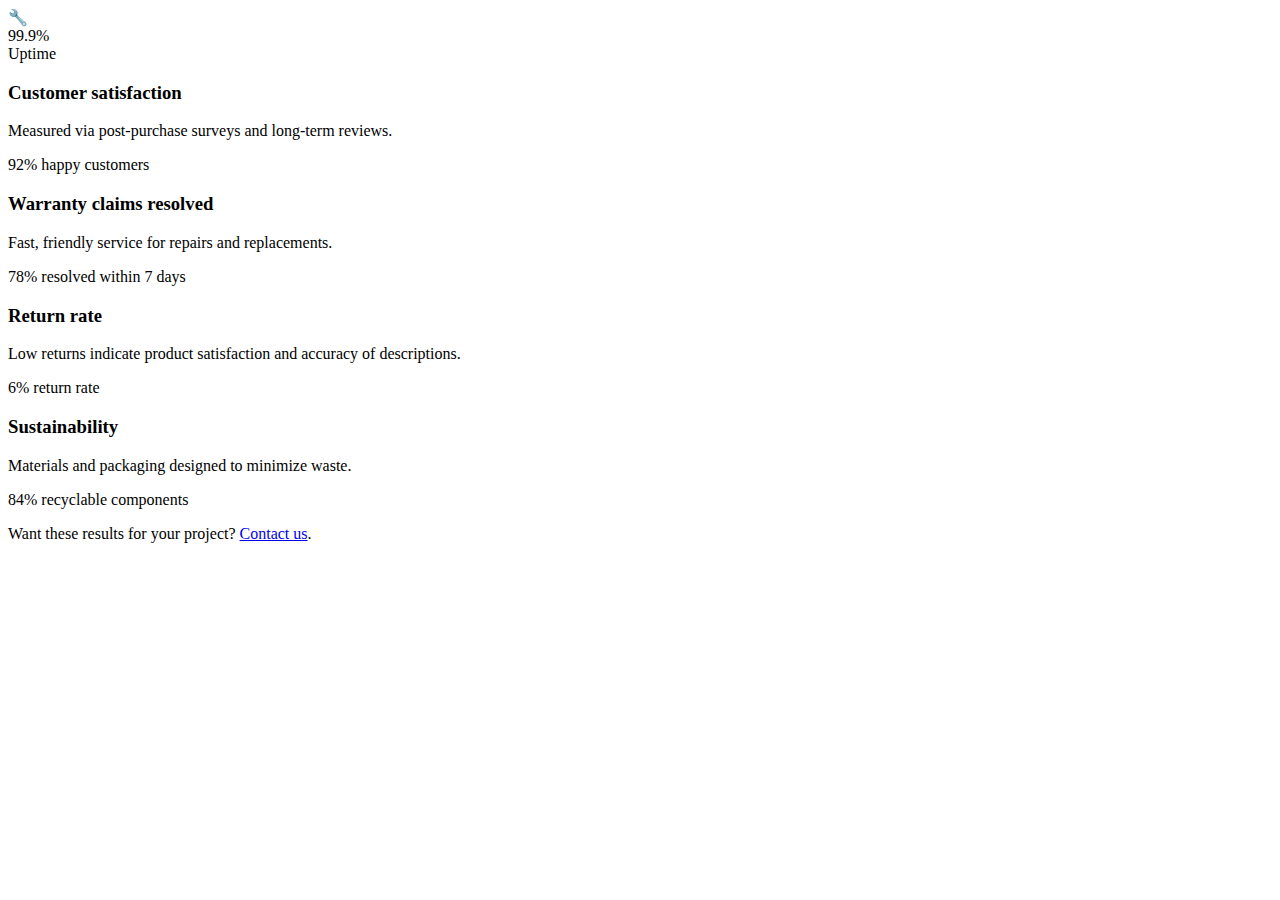
<file: headphones/2-index.html>
<!doctype html>
</article>


<article class="kpi-card">
<div class="kpi-icon" aria-hidden="true">🔧</div>
<div class="kpi-content">
<div class="kpi-number">99.9%</div>
<div class="kpi-label">Uptime</div>
</div>
</article>
</div>


<!-- Detailed results grid (reuse components like cards) -->
<div class="results-grid">
<div class="result-card">
<h3 class="result-title">Customer satisfaction</h3>
<p class="result-desc">Measured via post-purchase surveys and long-term reviews.</p>
<div class="progress">
<div class="progress-bar" style="--pct: 92%" aria-valuenow="92" aria-valuemin="0" aria-valuemax="100"></div>
</div>
<div class="result-meta">92% happy customers</div>
</div>


<div class="result-card">
<h3 class="result-title">Warranty claims resolved</h3>
<p class="result-desc">Fast, friendly service for repairs and replacements.</p>
<div class="progress">
<div class="progress-bar" style="--pct: 78%" aria-valuenow="78" aria-valuemin="0" aria-valuemax="100"></div>
</div>
<div class="result-meta">78% resolved within 7 days</div>
</div>


<div class="result-card">
<h3 class="result-title">Return rate</h3>
<p class="result-desc">Low returns indicate product satisfaction and accuracy of descriptions.</p>
<div class="progress">
<div class="progress-bar" style="--pct: 6%" aria-valuenow="6" aria-valuemin="0" aria-valuemax="100"></div>
</div>
<div class="result-meta">6% return rate</div>
</div>


<div class="result-card">
<h3 class="result-title">Sustainability</h3>
<p class="result-desc">Materials and packaging designed to minimize waste.</p>
<div class="progress">
<div class="progress-bar" style="--pct: 84%" aria-valuenow="84" aria-valuemin="0" aria-valuemax="100"></div>
</div>
<div class="result-meta">84% recyclable components</div>
</div>
</div>


</div>
</section>


<!-- Small CTA / footer note so the page looks complete -->
<footer class="site-footer">
<div class="container">
<p>Want these results for your project? <a href="#">Contact us</a>.</p>
</div>
</footer>
</main>
</body>
</html>
</file>
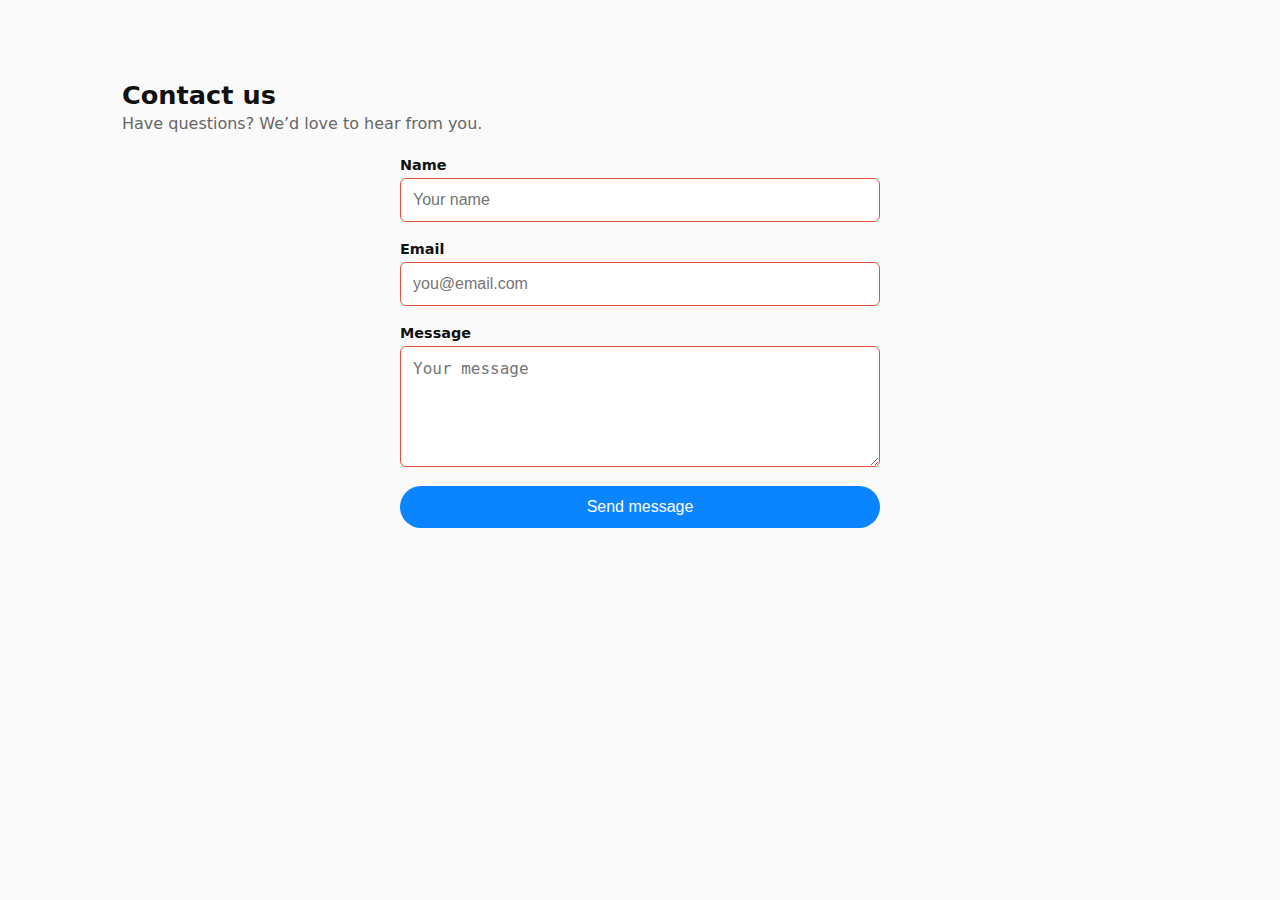
<file: headphones/3-index.html>
<!doctype html>
<html lang="en">
<head>
<meta charset="utf-8" />
<meta name="viewport" content="width=device-width, initial-scale=1" />
<title>Headphones — Contact</title>
<link rel="stylesheet" href="3-styles.css" />
</head>
<body>


<main class="page">


<!-- Contact section -->
<section id="contact" class="section contact">
<div class="container">
<h2 class="section-title">Contact us</h2>
<p class="section-subtitle">Have questions? We’d love to hear from you.</p>


<form class="contact-form" action="#" method="post" novalidate>


<div class="form-group">
<label for="name">Name</label>
<input type="text" id="name" name="name" required minlength="2" placeholder="Your name" />
</div>


<div class="form-group">
<label for="email">Email</label>
<input type="email" id="email" name="email" required placeholder="you@email.com" />
</div>


<div class="form-group">
<label for="message">Message</label>
<textarea id="message" name="message" rows="5" required minlength="10" placeholder="Your message"></textarea>
</div>


<button type="submit" class="btn primary">Send message</button>


</form>
</div>
</section>


</main>
</body>
</html>
</file>
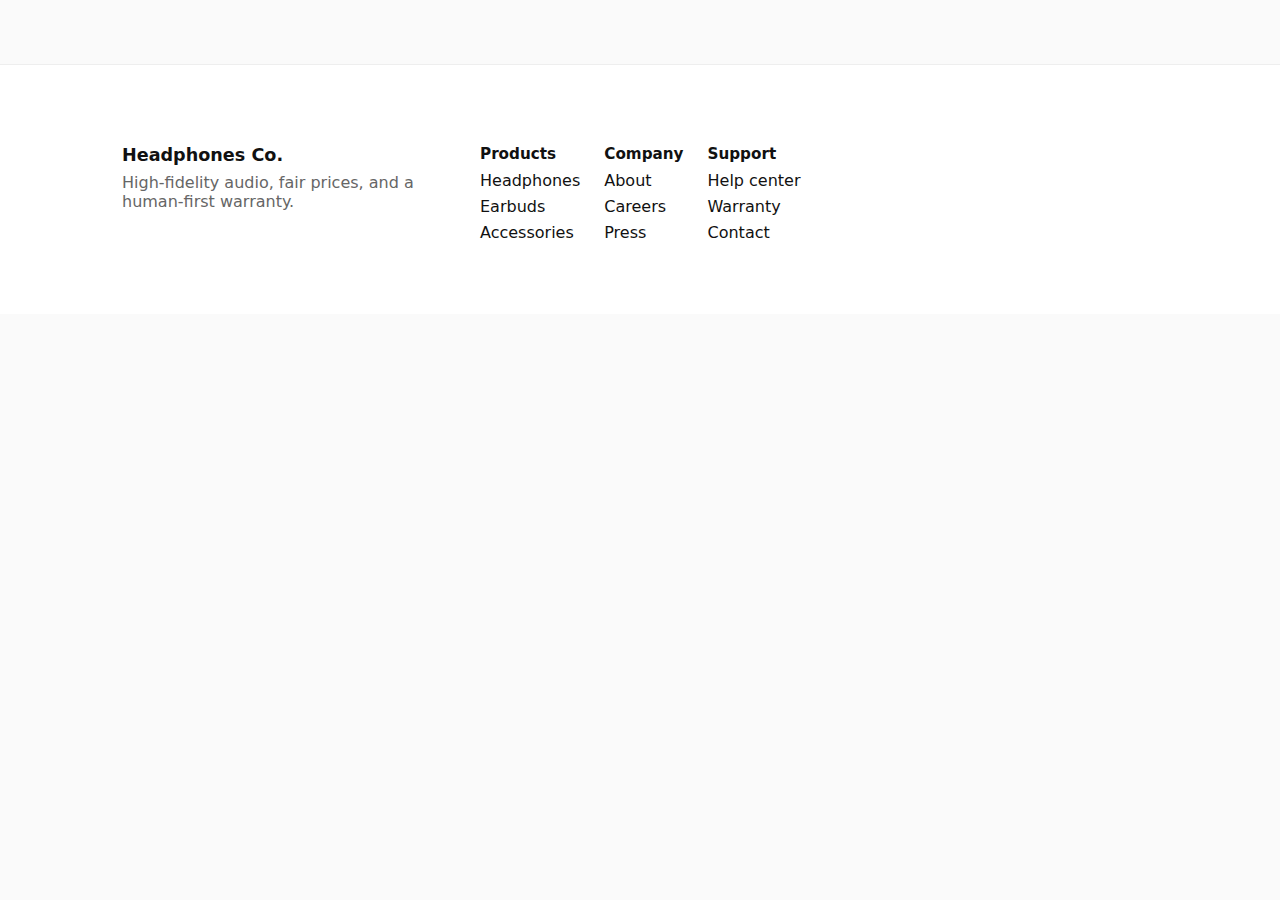
<file: headphones/4-index.html>
<!doctype html>
<html lang="en">
<head>
<meta charset="utf-8" />
<meta name="viewport" content="width=device-width, initial-scale=1" />
<title>Headphones — Footer</title>
<link rel="stylesheet" href="4-styles.css" />
</head>
<body>


<!-- Page content (copy your previous sections above here) -->
<main class="page">
<div class="container">
<h1 class="visually-hidden">Headphones — Demo page</h1>
<!-- ... previous sections copied here ... -->
</div>
</main>


<!-- Footer -->
<footer class="site-footer">
<div class="container footer-grid">


<div class="footer-brand">
<h3 class="brand">Headphones Co.</h3>
<p class="brand-desc">High-fidelity audio, fair prices, and a human-first warranty.</p>
</div>


<nav class="footer-nav" aria-label="Footer Navigation">
<div class="nav-col">
<h4>Products</h4>
<ul>
<li><a href="#">Headphones</a></li>
<li><a href="#">Earbuds</a></li>
<li><a href="#">Accessories</a></li>
</ul>
</div>


<div class="nav-col">
<h4>Company</h4>
<ul>
<li><a href="#">About</a></li>
<li><a href="#">Careers</a></li>
<li><a href="#">Press</a></li>
</ul>
</div>


<div class="nav-col">
<h4>Support</h4>
<ul>
<li><a href="#">Help center</a></li>
<li><a href="#">Warranty</a></li>
<li><a href="#">Contact</a></li>
</ul>
</div>
</nav>
</html>
</file>
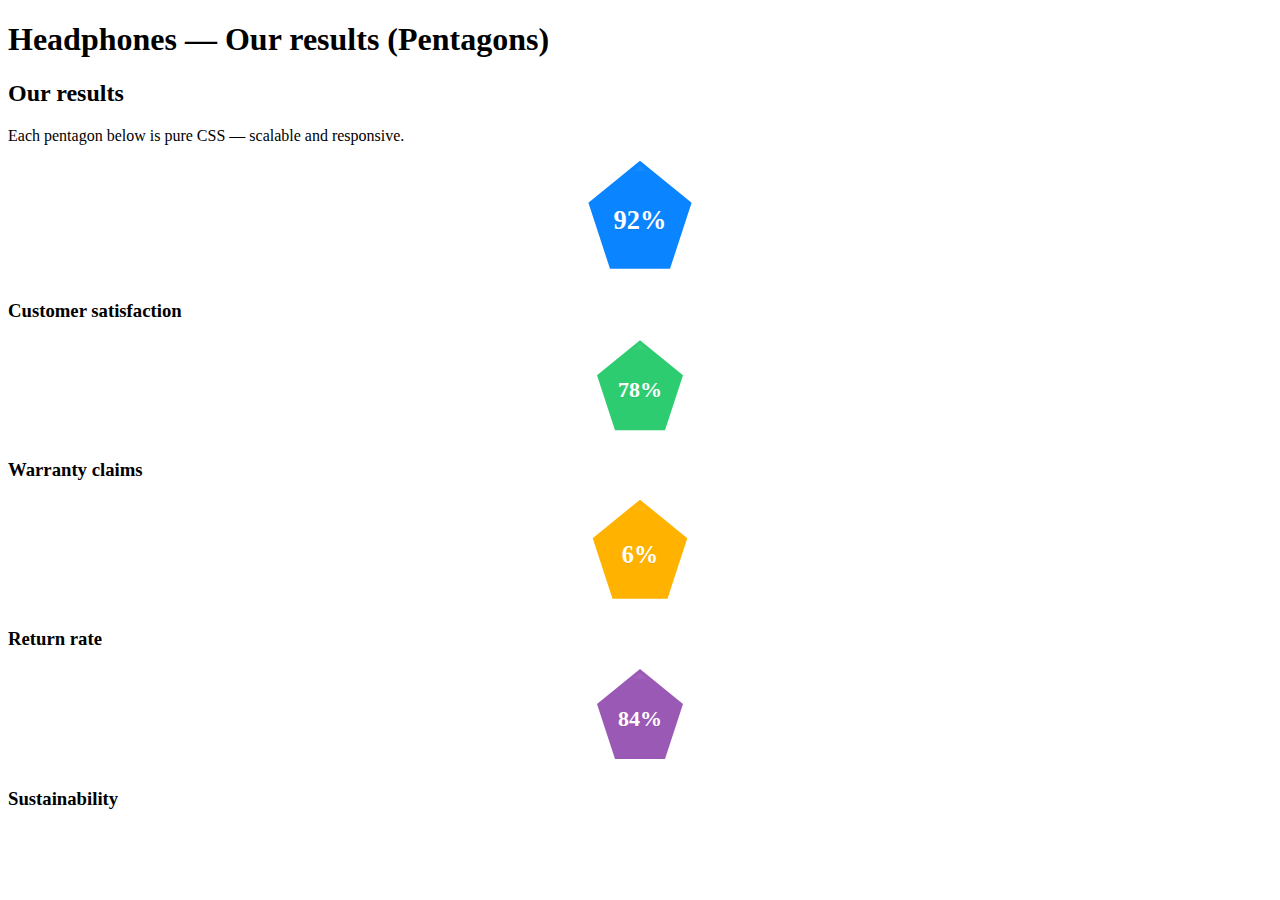
<file: headphones/6-index.html>
<!doctype html>
<html lang="en">
<head>
<meta charset="utf-8" />
<meta name="viewport" content="width=device-width, initial-scale=1" />
<title>Headphones — Our results (Pentagons)</title>
<link rel="stylesheet" href="6-styles.css">
</head>
<body>
<main class="page">
<header class="container">
<h1>Headphones — Our results (Pentagons)</h1>
</header>


<section id="our-results" class="section container">
<h2 class="section-title">Our results</h2>
<p class="section-subtitle">Each pentagon below is pure CSS — scalable and responsive.</p>


<div class="pentagon-row">
<!-- pentagon card 1 -->
<article class="result-card">
<div class="pentagon" style="--size:120px; --bg:#0a84ff;">
<div class="pentagon-center">92%</div>
</div>
<h3>Customer satisfaction</h3>
</article>


<!-- pentagon card 2 -->
<article class="result-card">
<div class="pentagon" style="--size:100px; --bg:#2ecc71;">
<div class="pentagon-center">78%</div>
</div>
<h3>Warranty claims</h3>
</article>


<!-- pentagon card 3 -->
<article class="result-card">
<div class="pentagon" style="--size:110px; --bg:#ffb300;">
<div class="pentagon-center">6%</div>
</div>
<h3>Return rate</h3>
</article>


<!-- pentagon card 4 -->
<article class="result-card">
<div class="pentagon" style="--size:100px; --bg:#9b59b6;">
<div class="pentagon-center">84%</div>
</div>
<h3>Sustainability</h3>
</article>
</div>


</section>
</main>
</body>
</html>
</file>
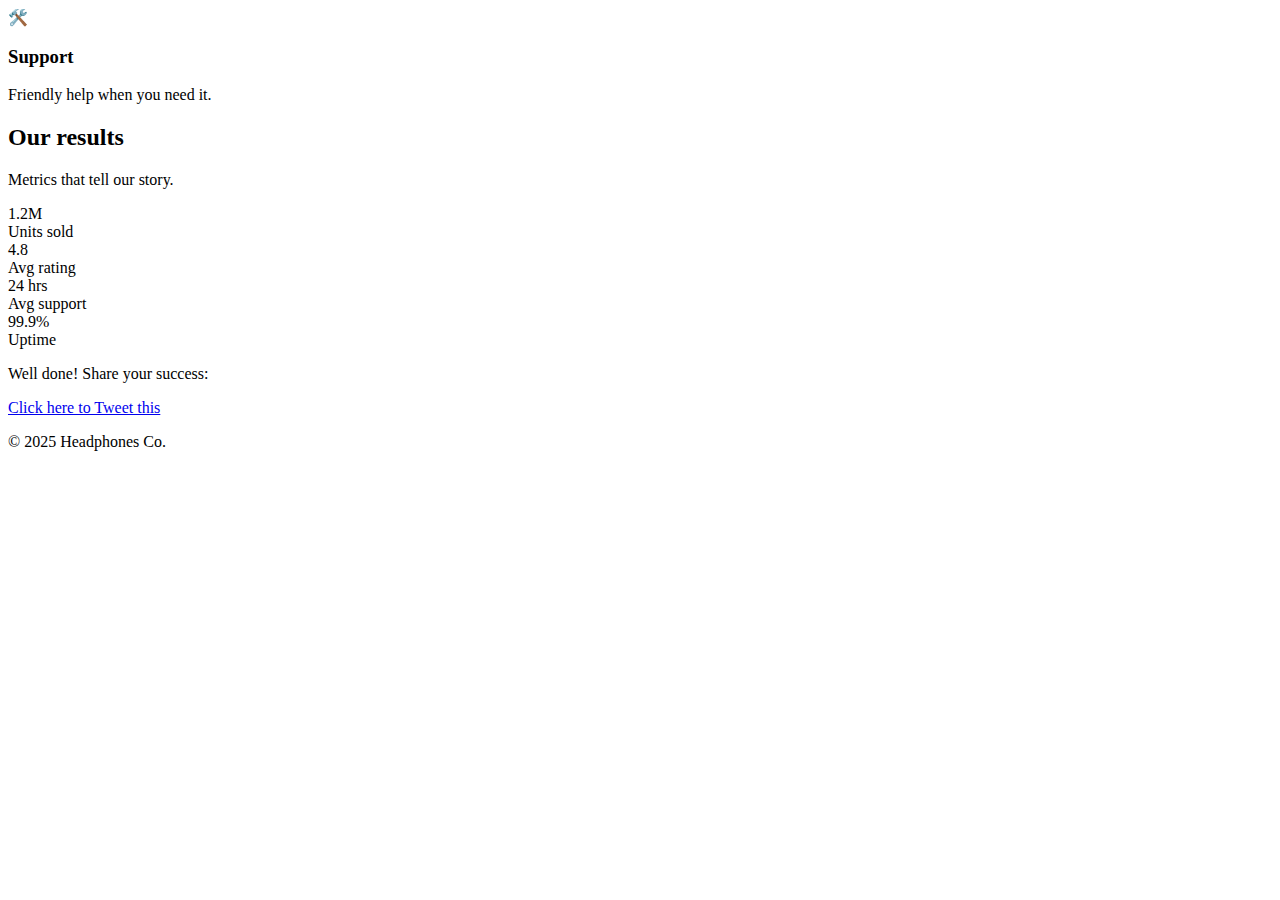
<file: headphones/7-index.html>
<!doctype html>
</article>


<article class="item-card animate-hover animate-once-2">
<div class="item-icon">🛠️</div>
<h3>Support</h3>
<p>Friendly help when you need it.</p>
</article>
</div>
</section>


<!-- Our results -->
<section id="our-results" class="section container">
<h2 class="section-title">Our results</h2>
<p class="section-subtitle">Metrics that tell our story.</p>


<div class="results-row items-row">
<article class="kpi animate-hover animate-bounce">
<div class="kpi-number">1.2M</div>
<div class="kpi-label">Units sold</div>
</article>


<article class="kpi animate-hover animate-rotate">
<div class="kpi-number">4.8</div>
<div class="kpi-label">Avg rating</div>
</article>


<article class="kpi animate-hover animate-scale">
<div class="kpi-number">24 hrs</div>
<div class="kpi-label">Avg support</div>
</article>


<article class="kpi animate-hover animate-opacity">
<div class="kpi-number">99.9%</div>
<div class="kpi-label">Uptime</div>
</article>
</div>
</section>


<!-- Tweet CTA -->
<section class="container section">
<p class="share">Well done! Share your success:</p>
<a class="tweet" href="https://twitter.com/intent/tweet?text=I%20completed%20the%20ALX%20FE%20HTML%20%26%20CSS%20block%20%F0%9F%8F%86%20%23ALX%20%23Frontend%20%23HTML%20%23CSS" target="_blank" rel="noopener noreferrer">Click here to Tweet this</a>
</section>


<footer class="site-footer">
<div class="container">
<p class="muted">© 2025 Headphones Co.</p>
</div>
</footer>
</main>
</body>
</html>
</file>
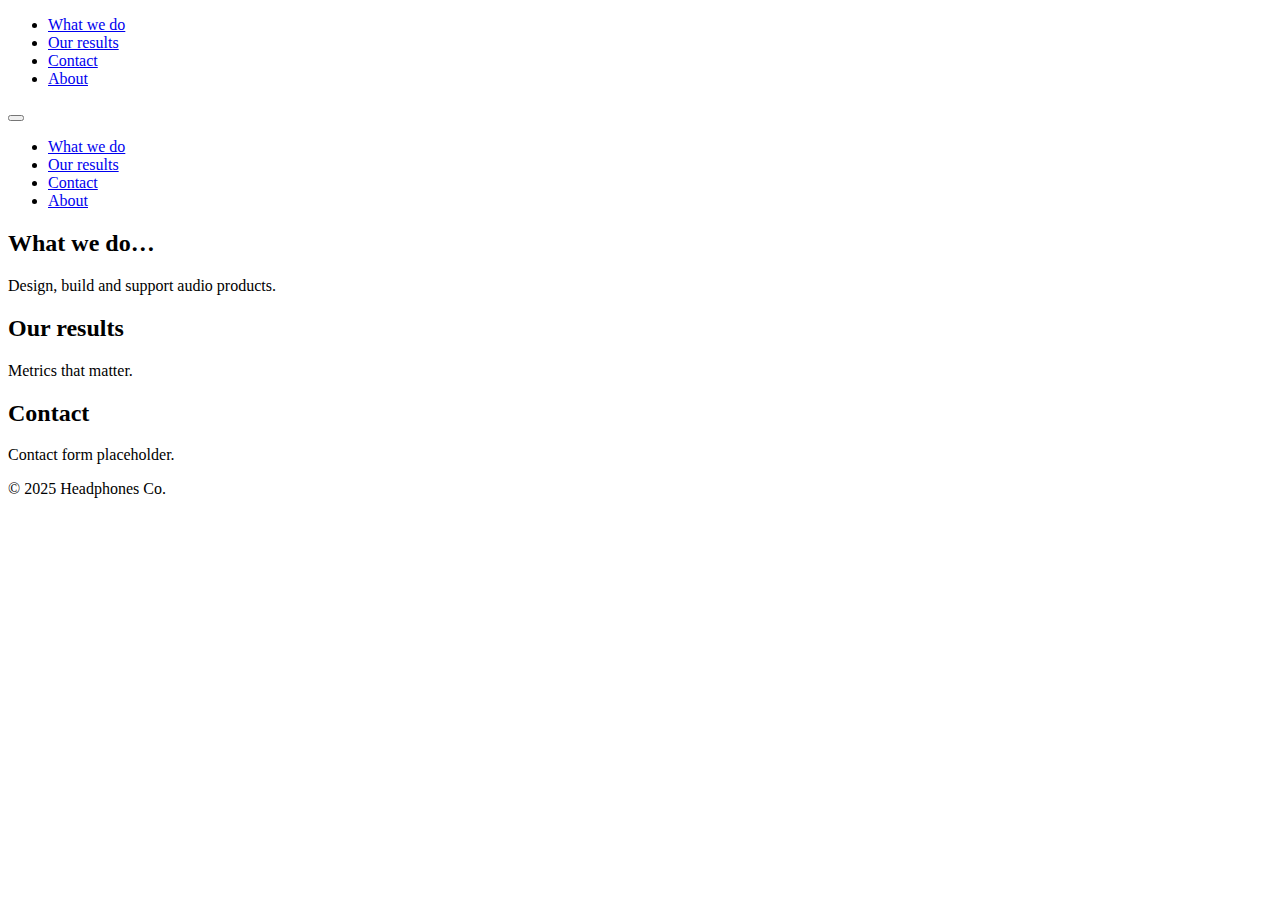
<file: headphones/8-index.html>
<!doctype html>
<ul class="nav-list">
<li><a href="#what-we-do">What we do</a></li>
<li><a href="#our-results">Our results</a></li>
<li><a href="#contact">Contact</a></li>
<li><a href="#footer">About</a></li>
</ul>
</nav>


<!-- Hamburger button (visible on small screens) -->
<button id="hamburger" class="hamburger" aria-label="Open menu" aria-controls="mobile-menu" aria-expanded="false">
<span class="hamburger-bar"></span>
<span class="hamburger-bar"></span>
<span class="hamburger-bar"></span>
</button>
</div>


<!-- Mobile menu (cloned links, toggled via JS) -->
<div id="mobile-menu" class="mobile-menu" aria-hidden="true">
<ul class="mobile-nav-list">
<li><a href="#what-we-do">What we do</a></li>
<li><a href="#our-results">Our results</a></li>
<li><a href="#contact">Contact</a></li>
<li><a href="#footer">About</a></li>
</ul>
</div>
</header>


<main>
<!-- Copy your page sections here (short placeholders for demo) -->
<section id="what-we-do" class="section container">
<h2>What we do…</h2>
<p>Design, build and support audio products.</p>
</section>


<section id="our-results" class="section container">
<h2>Our results</h2>
<p>Metrics that matter.</p>
</section>


<section id="contact" class="section container">
<h2>Contact</h2>
<p>Contact form placeholder.</p>
</section>


<footer id="footer" class="site-footer container">
<p>© 2025 Headphones Co.</p>
</footer>
</main>


<script src="8-script.js"></script>
</body>
</html>
</file>
<file: headphones/3-styles.css>
/* Base styles reused */
*{box-sizing:border-box}
body{margin:0;font-family:system-ui,Segoe UI,Arial;background:#fafafa;color:#111}
.container{max-width:1100px;margin:0 auto;padding:2rem}
.section{padding:3rem 0}
.section-title{margin:0;font-size:1.6rem}
.section-subtitle{margin:.25rem 0 1.5rem;color:#666}


/* Contact form */
.contact-form{max-width:480px;margin:auto;display:flex;flex-direction:column;gap:1.2rem}


.form-group{display:flex;flex-direction:column;gap:.3rem}
label{font-size:.9rem;font-weight:600}


input, textarea{
padding:.75rem;
font-size:1rem;
border:1px solid #ccc;
border-radius:6px;
transition:border-color .2s, box-shadow .2s;
}


input:focus, textarea:focus{
outline:none;
border-color:#0a84ff;
box-shadow:0 0 0 3px rgba(10,132,255,.15);
}


/* Validation feedback */
input:invalid, textarea:invalid{border-color:#e5533d}
input:valid, textarea:valid{border-color:#2ecc71}


/* Button */
.btn{
padding:.75rem 1.25rem;
border:none;
border-radius:999px;
background:#0a84ff;
color:#fff;
font-size:1rem;
cursor:pointer;
transition:transform .2s, box-shadow .2s;
}
.btn:hover{transform:translateY(-2px);box-shadow:0 6px 20px rgba(0,0,0,.15)}


/* Small animation */
.contact-form{animation:fadeUp .6s ease}
@keyframes fadeUp{
from{opacity:0;transform:translateY(16px)}
to{opacity:1;transform:translateY(0)}
}


@media(max-width:500px){
.container{padding:1rem}
}
</file>
<file: headphones/4-styles.css>
/* 4-styles.css — Footer styles (desktop + mobile)
Reuse variables and base styles from your previous CSS.
*/


:root{
--container-width:1100px;
--bg:#fafafa;
--card:#fff;
--muted:#666;
--accent:#0a84ff;
--radius:10px;
}
*{box-sizing:border-box}
body{font-family:system-ui,Segoe UI,Arial,sans-serif;margin:0;background:var(--bg);color:#111}
.container{max-width:var(--container-width);margin:0 auto;padding:2rem}
.visually-hidden{position:absolute!important;height:1px;width:1px;overflow:hidden;clip:rect(1px,1px,1px,1px);white-space:nowrap;border:0;padding:0;margin:-1px}


/* Footer layout */
.site-footer{background:var(--card);border-top:1px solid #eee;padding:3rem 0 2rem}
.footer-grid{display:grid;grid-template-columns:1fr 1fr 320px;gap:2rem;align-items:start}
.footer-brand .brand{margin:0;font-size:1.1rem}
.brand-desc{color:var(--muted);margin:.5rem 0 0}


.footer-nav{display:flex;gap:1.5rem}
.nav-col h4{margin:0 0 .5rem;font-size:.95rem}
.nav-col ul{list-style:none;padding:0;margin:0}
.nav-col li{margin:0 0 .45rem}
.nav-col a{color:inherit;text-decoration:none}
.nav-col a:hover{text-decoration:underline}


.footer-actions h4{margin:0 0 .4rem}
.small{color:var(--muted);font-size:.95rem;margin:0 0 .6rem}
.newsletter{display:flex;gap:.5rem;align-items:center}
.newsletter input{flex:1;padding:.6rem;border:1px solid #ddd;border-radius:8px}
.btn{background:var(--accent);color:#fff;border:none;padding:.6rem .9rem;border-radius:999px;cursor:pointer}
.btn.small{padding:.5rem .8rem;font-size:.95rem}
.social{display:flex;gap:.6rem;margin-top:.8rem}
.social-link{font-size:.95rem;color:var(--muted);text-decoration:none}
.social-link:hover{text-decoration:underline}


.footer-bottom{border-top:1px solid #f0f0f0;padding-top:1rem;margin-top:1.5rem}
.footer-bottom p{margin:0;color:var(--muted);font-size:.95rem;text-align:center}


/* Responsive: stack columns on small screens */
@media (max-width:820px){
.footer-grid{grid-template-columns:1fr;}
.footer-actions{order:3}
.footer-nav{order:2;flex-wrap:wrap}
}


@media (max-width:480px){
.container{padding:1rem}
.newsletter{flex-direction:column;align-items:stretch}
.newsletter input{width:100%}
.btn.small{width:100%}
.social{justify-content:flex-start}
}
</file>
<file: headphones/6-styles.css>
/* Base page */


/* PENTAGON
Implementation using clip-path (polygon) and CSS variables.
- --size controls the width & height (keeps square box)
- --bg sets fill color
*/
.pentagon{
--s: var(--size, 100px);
width: var(--s);
height: var(--s);
margin: 0 auto;
position: relative;
/* center contents */
display: grid;
place-items: center;
/* shape */
background: var(--bg, #0a84ff);
clip-path: polygon(
50% 0%,
93% 35%,
75% 90%,
25% 90%,
7% 35%
);
border-radius:6px; /* slight rounding */
box-shadow: 0 8px 18px rgba(2,6,23,0.08);
transition:transform .28s cubic-bezier(.2,.9,.2,1), box-shadow .28s;
}


.pentagon:hover{transform:translateY(-6px) scale(1.03);box-shadow:0 18px 40px rgba(2,6,23,0.12)}


/* inner content (number or icon) */
.pentagon-center{
color:white;
font-weight:700;
font-size:calc(var(--s) * 0.22);
text-shadow:0 1px 0 rgba(0,0,0,0.08);
}


/* Optional: decorative border using pseudo-element (stroke created by scaled duplicate)
This gives a subtle ring without images.
*/
.pentagon::before{
content:'';
position:absolute;
inset:0;
transform:scale(0.92);
background:transparent;
clip-path: inherit; /* same pentagon shape */
border-radius:6px;
box-shadow: inset 0 0 0 6px rgba(255,255,255,0.06);
pointer-events:none;
}


/* Accessibility: reduce motion */
@media (prefers-reduced-motion: reduce){
.pentagon,.pentagon:hover{transition:none;transform:none}
}


/* Responsive tweaks */
@media (max-width:520px){
.pentagon{--s:84px}
.result-card{padding:0.9rem}
}
</file>
